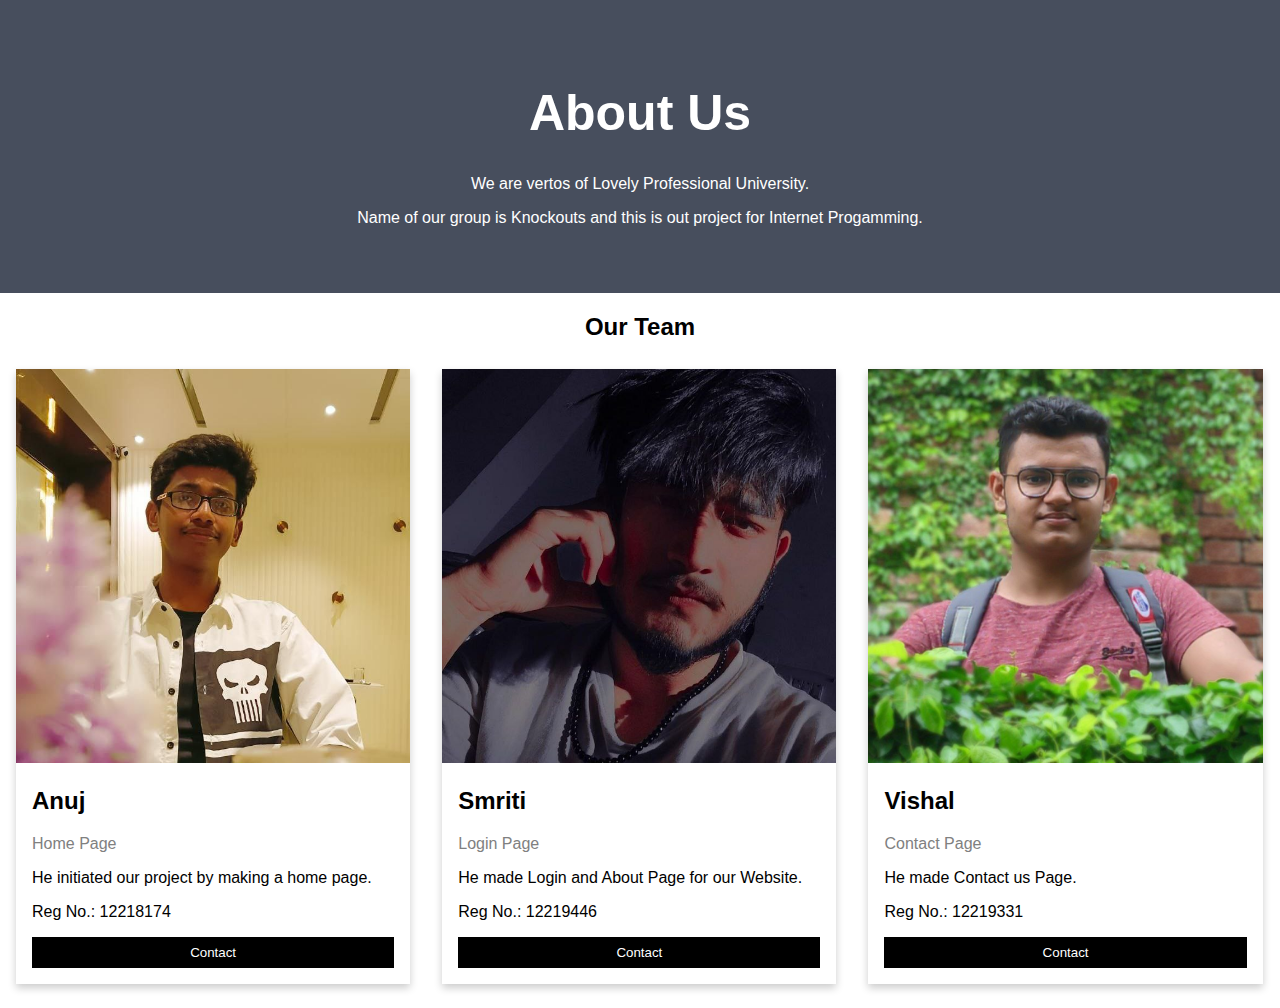
<file: about.html>
<!DOCTYPE html>
<html lang="en" >
<head>
  <meta charset="UTF-8">
  <title>About</title>

<link rel="stylesheet" href="./style_about.css">

</head>
<body>

    <div class="about-section">
        <h1>About Us</h1>
        <p>We are vertos of Lovely Professional University.</p>
        <p>Name of our group is Knockouts and this is out project for Internet Progamming.</p>
      </div>
      
      <h2 style="text-align:center">Our Team</h2>
      <div class="row">
        <div class="column">
          <div class="card">
            <img src="images/anuj.jpg" alt="Anuj" style="width:100%">
            <div class="container">
              <h2>Anuj</h2>
              <p class="title">Home Page</p>
              <p>He initiated our project by making a home page.</p>
              <p>Reg No.: 12218174</p>
              <p><button class="button">Contact</button></p>
            </div>
          </div>
        </div>
      
        <div class="column">
          <div class="card">
            <img src="images/smriti.jpg" alt="Smriti" style="width:100%">
            <div class="container">
              <h2>Smriti</h2>
              <p class="title">Login Page</p>
              <p>He made Login and About Page for our Website. </p>
              <p>Reg No.: 12219446</p>
              <p><button class="button">Contact</button></p>
            </div>
          </div>
        </div>
        
        <div class="column">
          <div class="card">
            <img src="images/vishal.jpg" alt="Vishal" style="width:100%">
            <div class="container">
              <h2>Vishal</h2>
              <p class="title">Contact Page </p>
              <p>He made Contact us Page.</p>
              <p>Reg No.: 12219331</p>
              <p><button class="button">Contact</button></p>
            </div>
          </div>
        </div>
      </div>

    </body>
    </html>
</file>
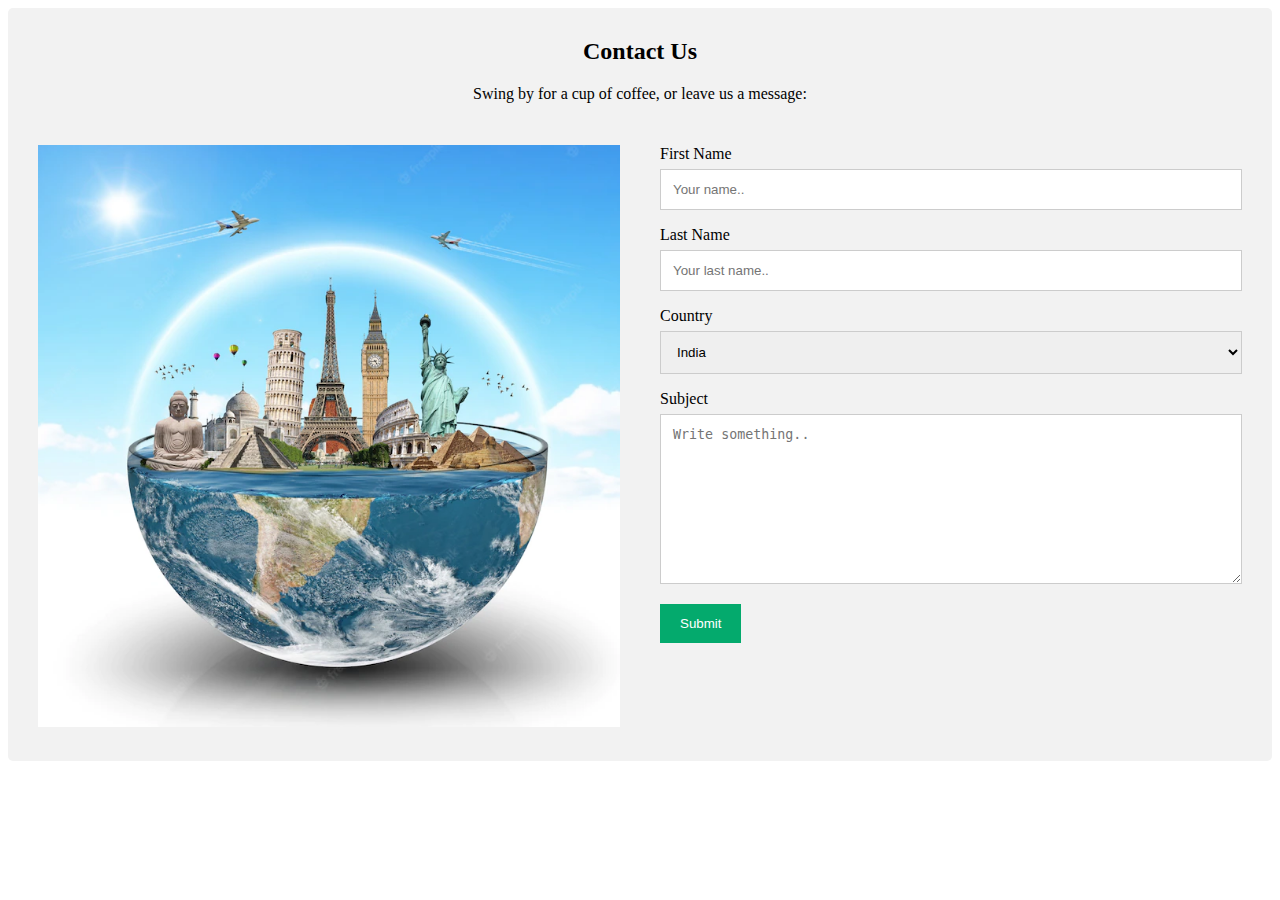
<file: contact.html>
<!DOCTYPE html>
<html lang="en">
<head>
    <meta charset="UTF-8">
    <meta http-equiv="X-UA-Compatible" content="IE=edge">
    <meta name="viewport" content="width=device-width, initial-scale=1.0">
    <title>Contact Us</title>
    <link rel="stylesheet" href="style_contact.css">
</head>
<!-- Body part starts from here-->
<body>
    <div class="container">
        <div style="text-align:center">
          <h2>Contact Us</h2>
          <p>Swing by for a cup of coffee, or leave us a message:</p>
        </div>
        <div class="row">
          <div class="column">
            <img src="images/earth.webp" style="width:100%" >
          </div>
          <div class="column">
            <form action="/action_page.php">
              <label for="fname">First Name</label>
              <input type="text" id="fname" name="firstname" placeholder="Your name..">
              <label for="lname">Last Name</label>
              <input type="text" id="lname" name="lastname" placeholder="Your last name..">
              <label for="country">Country</label>
              <select id="country" name="country">
                <option value="India">India</option>
                <option value="Australia">Australia</option>
                <option value="USA">USA</option>
              </select>
              <label for="subject">Subject</label>
              <textarea id="subject" name="subject" placeholder="Write something.." style="height:170px"></textarea>
              <input type="submit" value="Submit">
            </form>
          </div>
        </div>
      </div>
</body>
</html>
</file>
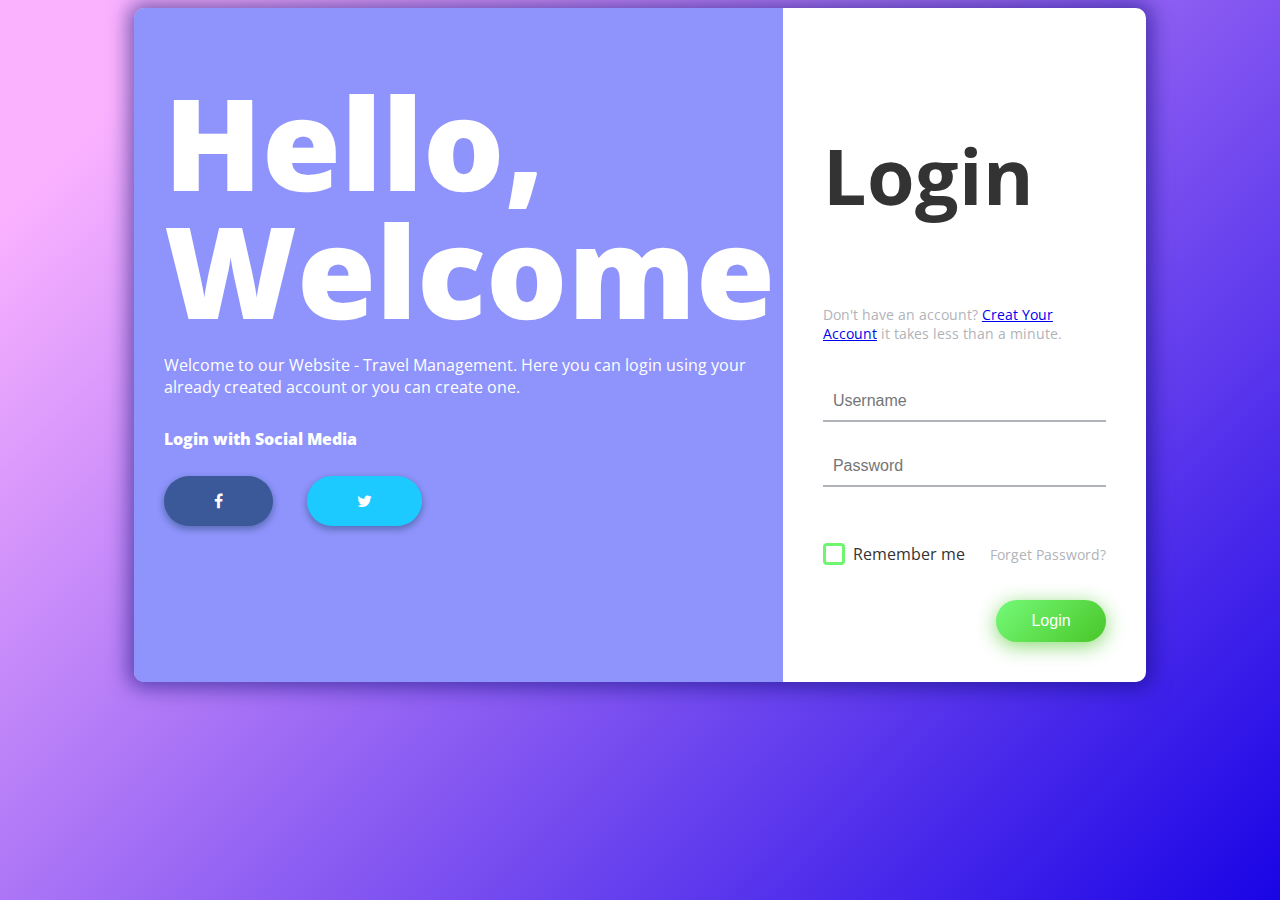
<file: login.html>
<!DOCTYPE html>
<html lang="en" >
<head>
  <meta charset="UTF-8">
  <title>Login</title>
  <link href="https://fonts.googleapis.com/css?family=Open+Sans" rel="stylesheet">


<link href="https://maxcdn.bootstrapcdn.com/font-awesome/4.7.0/css/font-awesome.min.css" rel="stylesheet" integrity="sha384-wvfXpqpZZVQGK6TAh5PVlGOfQNHSoD2xbE+QkPxCAFlNEevoEH3Sl0sibVcOQVnN" crossorigin="anonymous"><link rel="stylesheet" href="./style_login.css">

</head>
<body>

<div class="box-form">
	<div class="left">
		<div class="overlay">
		<h1>Hello, Welcome</h1>
		<p>Welcome to our Website - Travel Management. Here you can login using your already created account or you can create one.</p>
		<span>
			<p>Login with Social Media</p>
			<a href="#"><i class="fa fa-facebook" aria-hidden="true"></i></a>
			<a href="#"><i class="fa fa-twitter" aria-hidden="true"></i> </a>
		</span>
		</div>
	</div>
	
	
		<div class="right">
		<h5>Login</h5>
		<p>Don't have an account? <a href="/sign_in.html">Creat Your Account</a> it takes less than a minute.</p>
		<div class="inputs">
			<input type="text" placeholder="Username">
			<br>
			<input type="password" placeholder="Password">
		</div>
			
			<br><br>
			
		<div class="remember-me--forget-password">
				
	<label>
		<input type="checkbox" name="item" checked/>
		<span class="text-checkbox">Remember me</span>
	</label>
			<p>Forget Password?</p>
		</div>
			
			<br>
			<button>Login</button>
	</div>
	
</div>

  
</body>
</html>
</file>
<file: style_about.css>
body {
    font-family: Arial, Helvetica, sans-serif;
    margin: 0;
  }
  
  html {
    box-sizing: border-box;
  }
  
  *, *:before, *:after {
    box-sizing: inherit;
  }
  
  .column {
    float: left;
    width: 33.3%;
    margin-bottom: 16px;
    padding: 0 8px;
  }
  
  .card {
    box-shadow: 0 4px 8px 0 rgba(0, 0, 0, 0.2);
    margin: 8px;
  }
  
  .about-section {
    padding: 50px;
    text-align: center;
    background-color: #474e5d;
    color: white;
  }
  
  .container {
    padding: 0 16px;
  }
  
  .container::after, .row::after {
    content: "";
    clear: both;
    display: table;
  }
  
  .title {
    color: grey;
  }
  
  .button {
    border: none;
    outline: 0;
    display: inline-block;
    padding: 8px;
    color: white;
    background-color: #000;
    text-align: center;
    cursor: pointer;
    width: 100%;
  }
  
  .button:hover {
    background-color: #555;
  }
  
  @media screen and (max-width: 650px) {
    .column {
      width: 100%;
      display: block;
    }
  }
  h1{
    font-size: 50px;
  }
</file>
<file: style_contact.css>
* {
    box-sizing: border-box;
  }
  
  /* Style inputs */
  input[type=text], select, textarea {
    width: 100%;
    padding: 12px;
    border: 1px solid #ccc;
    margin-top: 6px;
    margin-bottom: 16px;
    resize: vertical;
  }
  
  input[type=submit] {
    background-color: #04AA6D;
    color: white;
    padding: 12px 20px;
    border: none;
    cursor: pointer;
  }
  
  input[type=submit]:hover {
    background-color: #45a049;
  }
  
  /* Style the container/contact section */
  .container {
    border-radius: 5px;
    background-color: #f2f2f2;
    padding: 10px;
  }
  
  /* Create two columns that float next to eachother */
  .column {
    float: left;
    width: 50%;
    margin-top: 6px;
    padding: 20px;
  }
  
  /* Clear floats after the columns */
  .row:after {
    content: "";
    display: table;
    clear: both;
  }
  
  /* Responsive layout - when the screen is less than 600px wide, make the two columns stack on top of each other instead of next to each other */
  @media screen and (max-width: 600px) {
    .column, input[type=submit] {
      width: 100%;
      margin-top: 0;
    }
  }
</file>
<file: style_login.css>
body {
  background-image: linear-gradient(135deg, #FAB2FF 10%, #1904E5 100%);
  background-size: cover;
  background-repeat: no-repeat;
  background-attachment: fixed;
  font-family: "Open Sans", sans-serif;
  color: #333333;
}

.box-form {
  margin: 0 auto;
  width: 80%;
  background: #FFFFFF;
  border-radius: 10px;
  overflow: hidden;
  display: flex;
  flex: 1 1 100%;
  align-items: stretch;
  justify-content: space-between;
  box-shadow: 0 0 20px 6px #090b6f85;
}
@media (max-width: 980px) {
  .box-form {
    flex-flow: wrap;
    text-align: center;
    align-content: center;
    align-items: center;
  }
}
.box-form div {
  height: auto;
}
.box-form .left {
  color: #FFFFFF;
  background-size: cover;
  background-repeat: no-repeat;
  background-image: url("https://img.freepik.com/free-vector/vacation-holidays-background-with-realistic-globe-suitcase-photo-camera_1284-10476.jpg?1&w=740&t=st=1669989739~exp=1669990339~hmac=961468d685abb85bee581c2a385528ef396cdfe2c085ef330bb71e2b75ec06d7");
  overflow: hidden;
}
.box-form .left .overlay {
  padding: 30px;
  width: 100%;
  height: 100%;
  background: #5961f9ad;
  overflow: hidden;
  box-sizing: border-box;
}
.box-form .left .overlay h1 {
  font-size: 10vmax;
  line-height: 1;
  font-weight: 900;
  margin-top: 40px;
  margin-bottom: 20px;
}
.box-form .left .overlay span p {
  margin-top: 30px;
  font-weight: 900;
}
.box-form .left .overlay span a {
  background: #3b5998;
  color: #FFFFFF;
  margin-top: 10px;
  padding: 14px 50px;
  border-radius: 100px;
  display: inline-block;
  box-shadow: 0 3px 6px 1px #042d4657;
}
.box-form .left .overlay span a:last-child {
  background: #1dcaff;
  margin-left: 30px;
}
.box-form .right {
  padding: 40px;
  overflow: hidden;
}
@media (max-width: 980px) {
  .box-form .right {
    width: 100%;
  }
}
.box-form .right h5 {
  font-size: 6vmax;
  line-height: 0;
}
.box-form .right p {
  font-size: 14px;
  color: #B0B3B9;
}
.box-form .right .inputs {
  overflow: hidden;
}
.box-form .right input {
  width: 100%;
  padding: 10px;
  margin-top: 25px;
  font-size: 16px;
  border: none;
  outline: none;
  border-bottom: 2px solid #B0B3B9;
}
.box-form .right .remember-me--forget-password {
  display: flex;
  justify-content: space-between;
  align-items: center;
}
.box-form .right .remember-me--forget-password input {
  margin: 0;
  margin-right: 7px;
  width: auto;
}
.box-form .right button {
  float: right;
  color: #fff;
  font-size: 16px;
  padding: 12px 35px;
  border-radius: 50px;
  display: inline-block;
  border: 0;
  outline: 0;
  box-shadow: 0px 4px 20px 0px #49c628a6;
  background-image: linear-gradient(135deg, #70F570 10%, #49C628 100%);
}

label {
  display: block;
  position: relative;
  margin-left: 30px;
}

label::before {
  content: ' \f00c';
  position: absolute;
  font-family: FontAwesome;
  background: transparent;
  border: 3px solid #70F570;
  border-radius: 4px;
  color: transparent;
  left: -30px;
  transition: all 0.2s linear;
}

label:hover::before {
  font-family: FontAwesome;
  content: ' \f00c';
  color: #fff;
  cursor: pointer;
  background: #70F570;
}

label:hover::before .text-checkbox {
  background: #70F570;
}

label span.text-checkbox {
  display: inline-block;
  height: auto;
  position: relative;
  cursor: pointer;
  transition: all 0.2s linear;
}

label input[type="checkbox"] {
  display: none;
}
</file>
